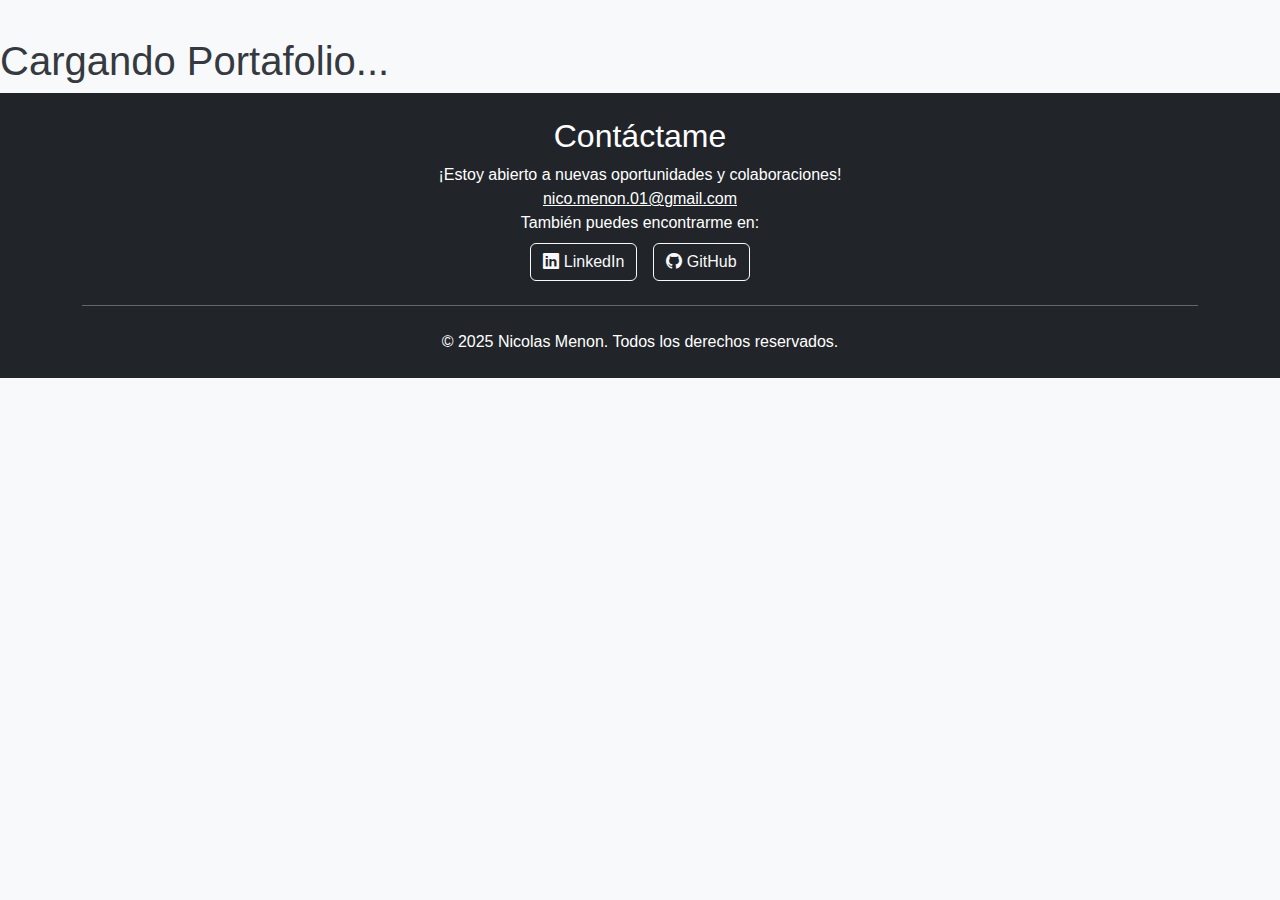
<file: index.html>
<!DOCTYPE html>
<html lang="es">

<head>
    <meta charset="UTF-8">
    <meta name="viewport" content="width=device-width, initial-scale=1.0">
    <title>Portafolio Nicolas Menón</title>
    <link href="https://cdn.jsdelivr.net/npm/bootstrap@5.3.3/dist/css/bootstrap.min.css" rel="stylesheet"
        integrity="sha384-QWTKZyjpPEjISv5WaRU9OFeRpok6YctnYmDr5pNlyT2bRjXh0JMhjY6hW+ALEwIH" crossorigin="anonymous">
    <link rel="stylesheet" href="style.css">
    <link rel="stylesheet" href="https://cdn.jsdelivr.net/npm/bootstrap-icons@1.11.3/font/bootstrap-icons.min.css">
</head>

<body class="d-flex flex-column min-vh-100">
    <div class="loading-screen" id="loading-screen">
        <div class="spinner-border text-light" role="status">
            <span class="visually-hidden">Cargando...</span>
        </div>
        <h1>Cargando Portafolio...</h1>
    </div>

    <main id="portfolio-content" class="container-fluid flex-grow-1" style="display: none;">
        <nav class="navbar navbar-expand-lg navbar-dark bg-dark fixed-top">
            <div class="container-fluid">
                <a class="navbar-brand" href="#">Nicolas Menón</a>
                <button class="navbar-toggler" type="button" data-bs-toggle="collapse" data-bs-target="#navbarNav"
                    aria-controls="navbarNav" aria-expanded="false" aria-label="Toggle navigation">
                    <span class="navbar-toggler-icon"></span>
                </button>
                <div class="collapse navbar-collapse" id="navbarNav">
                    <ul class="navbar-nav ms-auto">
                        <li class="nav-item">
                            <a class="nav-link active" aria-current="page" href="#about">Sobre Mí</a>
                        </li>
                        <li class="nav-item">
                            <a class="nav-link" href="#skills">Habilidades</a>
                        </li>
                        <li class="nav-item">
                            <a class="nav-link" href="#projects">Proyectos</a>
                        </li>
                        <li class="nav-item">
                            <a class="nav-link" href="#contact">Contacto</a>
                        </li>
                    </ul>
                </div>
            </div>
        </nav>

        <section id="about" class="py-5 mt-5">
            <div class="row align-items-center">
                <div class="col-md-4 text-center">
                    <img src="img/Perfil.jpg" alt="foto-de-perfil"
                        class="img-fluid rounded-circle w-50 mb-3 border border-light border-10">
                </div>
                <div class="col-md-8">
                    <h2 class="display-4">Hola, soy Nicolas Menón</h2>
                    <p class="lead">
                        Soy estudiante de dos tecnicaturas: Desarrollo de Software y Ciencia de Datos. Me apasiona la
                        programación,
                        el análisis de información y la creación de soluciones innovadoras que ayuden a mejorar procesos
                        y tomar decisiones más inteligentes.
                    </p>
                    <p>
                        Tengo conocimientos en lenguajes como Kotlin y JavaScript, adquiridos mediante formación
                        complementaria, y
                        continúo fortaleciendo mis habilidades en programación, bases de datos y análisis de datos a
                        través de mis estudios en las tecnicaturas de Desarrollo de Software y Ciencia de Datos.
                    </p>
                </div>
            </div>
        </section>

        <hr>

        <section id="skills" class="py-5">
            <h2 class="text-center mb-4">Mis Habilidades</h2>
            <div class="row">
                <div class="col-md-4 mb-3">
                    <div class="card text-center p-3">
                        <i class="bi bi-code-slash fs-1 text-primary"></i>
                        <h5 class="card-title mt-3">Desarrollo Web</h5>
                        <p class="card-text">HTML, CSS, JavaScript, React, Angular, Bootstrap</p>
                    </div>
                </div>
                <div class="col-md-4 mb-3">
                    <div class="card text-center p-3">
                        <i class="bi bi-hdd-fill fs-1 text-success"></i>
                        <h5 class="card-title mt-3">Bases de Datos</h5>
                        <p class="card-text">SQL, NoSQL, Python</p>
                    </div>
                </div>
                <div class="col-md-4 mb-3">
                    <div class="card text-center p-3">
                        <i class="bi bi-cloud-fill fs-1 text-info"></i>
                        <h5 class="card-title mt-3">Cloud Computing</h5>
                        <p class="card-text">Google Cloud Platform</p>
                    </div>
                </div>
            </div>
        </section>

        <hr>

        <section id="projects" class="py-5">
            <h2 class="text-center mb-4">Mis Proyectos</h2>
            <div class="row row-cols-1 row-cols-md-2 row-cols-lg-3 g-4">
                <div class="col-md-4 text-center">
                    <img src="img/Chainstarters.gif" alt="foto-de-perfil"
                        class="img-fluid w-50 mb-3 justify-content-center align-items-center">
                </div>
            </div>
        </section>

    </main>

    <footer id="contact" class="bg-dark text-white text-center py-4">
        <div class="container">
            <h2>Contáctame</h2>
            <p>¡Estoy abierto a nuevas oportunidades y colaboraciones!</p>
            <p><a href="mailto:nico.menon.01@gmail.com" class="text-white">nico.menon.01@gmail.com</a></p>
            <p>También puedes encontrarme en:</p>
            <div class="d-flex justify-content-center gap-3 mt-2">
                <a href="https://linkedin.com/in/" target="_blank" class="btn btn-outline-light">
                    <i class="bi bi-linkedin"></i> LinkedIn
                </a>
                <a href="https://github.com/Nico0626" target="_blank" class="btn btn-outline-light">
                    <i class="bi bi-github"></i> GitHub
                </a>
            </div>
            <hr class="bg-white my-4" style="opacity: 0.3;">
            <p class="mb-0">&copy; 2025 Nicolas Menon. Todos los derechos reservados.</p>
        </div>
    </footer>


    <script src="https://cdn.jsdelivr.net/npm/bootstrap@5.3.3/dist/js/bootstrap.bundle.min.js"
        integrity="sha384-YvpcrYf0tY3lHB60NNkmXc5s9fDVZLESaAA55NDzOxhy9GkcIdslK1eN7N6jIeHz"
        crossorigin="anonymous"></script>
    <script>
        // Lógica para la pantalla de carga
        window.addEventListener('load', function () {
            const loadingScreen = document.getElementById('loading-screen');
            const portfolioContent = document.getElementById('portfolio-content');
            // Simula un tiempo de carga (puedes ajustar el tiempo)
            setTimeout(function () {
                loadingScreen.classList.add('hidden'); 
                // Después de la transición, oculta completamente el elemento y muestra el contenido
                loadingScreen.addEventListener('transitionend', function () {
                    loadingScreen.style.display = 'none';
                    portfolioContent.style.display = 'block'; // Muestra el contenido
                    window.scrollTo(0, 0);
                }, { once: true }); 
            }, 1500);
        });
    </script>
</body>

</html>
</file>
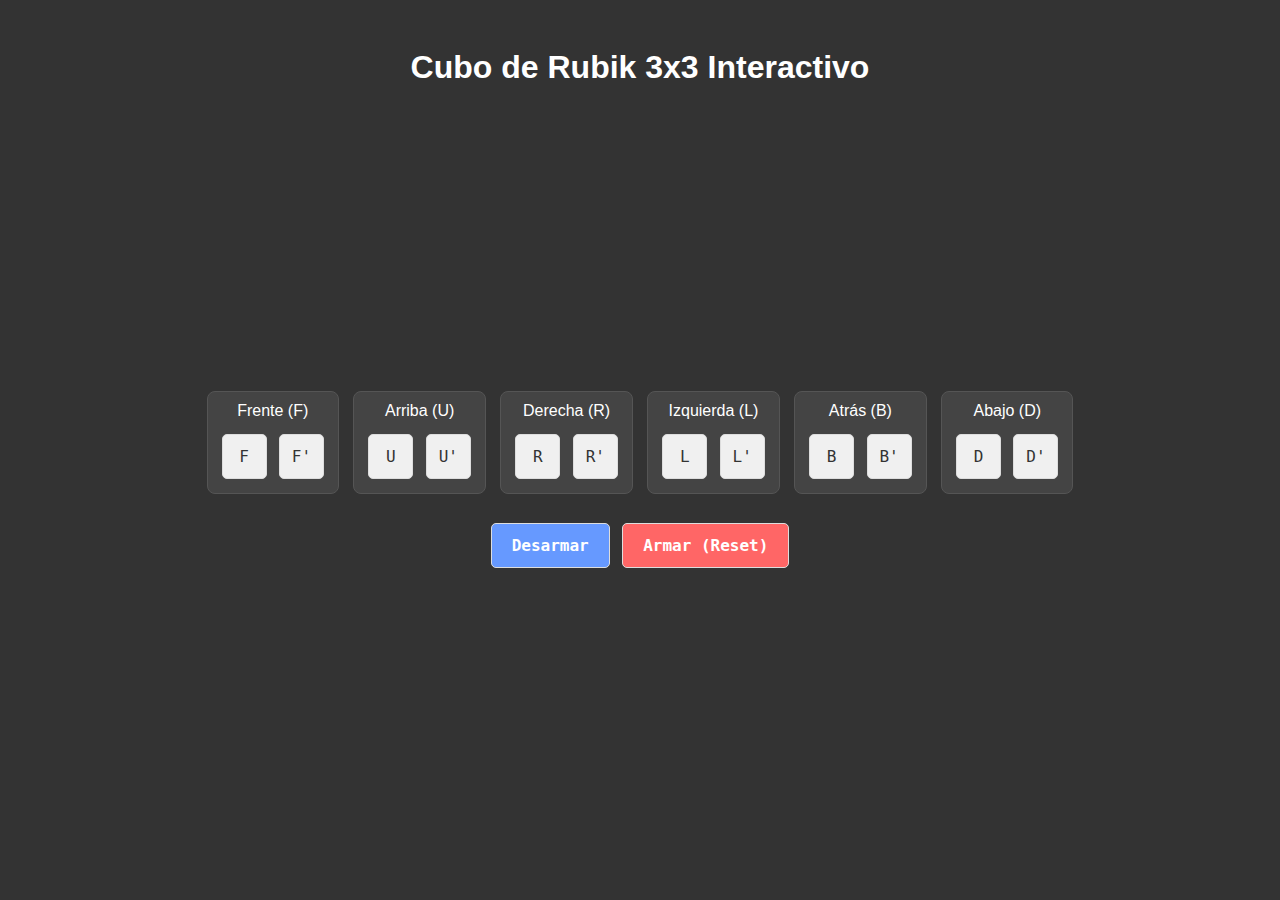
<file: rubik/index.html>
<!DOCTYPE html>
<html lang="es">

<head>
    <meta charset="UTF-8">
    <meta name="viewport" content="width=device-width, initial-scale=1.0">
    <title>Cubo de Rubik 3x3 Avanzado</title>
    <link rel="stylesheet" href="style.css">
</head>

<body>
    <h1>Cubo de Rubik 3x3 Interactivo</h1>
    <div class="scene">
        <div class="cube" id="cube">
        </div>
    </div>

    <div class="controls-container">
        <div class="control-group">
            <h4>Frente (F)</h4>
            <button onclick="move('F')">F</button>
            <button onclick="move('F\'')">F'</button>
        </div>
        <div class="control-group">
            <h4>Arriba (U)</h4>
            <button onclick="move('U')">U</button>
            <button onclick="move('U\'')">U'</button>
        </div>
        <div class="control-group">
            <h4>Derecha (R)</h4>
            <button onclick="move('R')">R</button>
            <button onclick="move('R\'')">R'</button>
        </div>
        <div class="control-group">
            <h4>Izquierda (L)</h4>
            <button onclick="move('L')">L</button>
            <button onclick="move('L\'')">L'</button>
        </div>
        <div class="control-group">
            <h4>Atrás (B)</h4>
            <button onclick="move('B')">B</button>
            <button onclick="move('B\'')">B'</button>
        </div>
        <div class="control-group">
            <h4>Abajo (D)</h4>
            <button onclick="move('D')">D</button>
            <button onclick="move('D\'')">D'</button>
        </div>
        <div class="main-controls">
            <button onclick="scramble()">Desarmar</button>
            <button onclick="resetCube()">Armar (Reset)</button>
        </div>
    </div>

    <script src="https://cdnjs.cloudflare.com/ajax/libs/gsap/3.11.5/gsap.min.js"></script>
    <script src="./main.js"></script>
</body>

</html>
</file>
<file: style.css>
body {
    font-family: 'Segoe UI', Tahoma, Geneva, Verdana, sans-serif;
    background-color: #f8f9fa; /* Color de fondo suave */
    color: #343a40; /* Color de texto principal */
}

/* Estilos para las secciones */
section {
    padding: 60px 0;
}

section:nth-of-type(even) {
    background-color: #e9ecef; /* Un color de fondo diferente para secciones alternas */
}

/* Ajuste para la barra de navegación fija */
.navbar {
    padding: 1rem 0;
}

.navbar-brand {
    font-weight: bold;
    font-size: 1.5rem;
}

/* Estilos para las tarjetas de habilidades */
.card {
    border: none;
    border-radius: 10px;
    box-shadow: 0 4px 8px rgba(0,0,0,0.1);
    transition: transform 0.3s ease;
}

.card:hover {
    transform: translateY(-5px);
}

/* Estilos para las imágenes de proyectos */
.card-img-top {
    border-top-left-radius: 10px;
    border-top-right-radius: 10px;
    height: 200px; /* Altura fija para las imágenes de proyectos */
    object-fit: cover; /* Asegura que la imagen cubra el espacio sin distorsionarse */
}

/* Ajuste para el texto del footer */
footer p {
    margin-bottom: 0;
}
</file>
<file: rubik/style.css>
:root {
    --cube-size: 210px; /* Tamaño total del cubo */
    --piece-size: 70px; /* Tamaño de cada cubie (debe ser 1/3 del total) */
    --transition-speed: 0.4s;
}

body {
    font-family: 'Segoe UI', Tahoma, Geneva, Verdana, sans-serif;
    background-color: #333;
    color: #fff;
    text-align: center;
    padding-top: 20px;
}

.scene {
    width: var(--cube-size);
    height: var(--cube-size);
    perspective: 1200px;
    margin: 40px auto;
}

.cube {
    width: 100%;
    height: 100%;
    position: relative;
    transform-style: preserve-3d;
    transform: rotateX(-30deg) rotateY(-45deg); /* Vista inicial isométrica */
}

.cubie {
    display: grid;
    position: absolute;
    width: var(--piece-size);
    height: var(--piece-size);
    transform-style: preserve-3d;
}

/* Las 6 caras de cada cubie */
.cubie > div {
    position: absolute;
    width: 100%;
    height: 100%;
    border: 2px solid #222; /* Borde para dar definición */
    background-size: cover;
    box-sizing: border-box;
}

/* Colores de las caras */
.cubie > .front  { background-color: #d82020; } /* Red */
.cubie > .back   { background-color: #ff8c00; } /* Orange */
.cubie > .right  { background-color: #0051e0; } /* Blue */
.cubie > .left   { background-color: #009e2a; } /* Green */
.cubie > .top    { background-color: #ffffff; } /* White */
.cubie > .bottom { background-color: #ffd500; } /* Yellow */

/* Posicionamiento de las caras del cubie */
.cubie > .front  { transform: translateZ(calc(var(--piece-size) / 2)); }
.cubie > .back   { transform: rotateY(180deg) translateZ(calc(var(--piece-size) / 2)); }
.cubie > .right  { transform: rotateY(90deg) translateZ(calc(var(--piece-size) / 2)); }
.cubie > .left   { transform: rotateY(-90deg) translateZ(calc(var(--piece-size) / 2)); }
.cubie > .top    { transform: rotateX(90deg) translateZ(calc(var(--piece-size) / 2)); }
.cubie > .bottom { transform: rotateX(-90deg) translateZ(calc(var(--piece-size) / 2)); }

/* Controles */
.controls-container { text-align: center; margin-top: 50px; }
.control-group {
    margin: 5px;
    display: inline-block;
    padding: 10px;
    border: 1px solid #555;
    border-radius: 8px;
    background-color: #444;
}
.control-group h4 { margin: 0 0 10px 0; font-weight: normal; }
.controls-container button {
    margin: 4px;
    padding: 10px;
    font-size: 16px;
    font-family: monospace;
    width: 45px;
    height: 45px;
    cursor: pointer;
    border-radius: 5px;
    background-color: #f0f0f0;
    border: 1px solid #ddd;
    color: #333;
    transition: background-color 0.2s, transform 0.1s;
}
.controls-container button:active { transform: scale(0.95); }
.main-controls { margin-top: 20px; }
.main-controls button {
    width: auto;
    background-color: #6699ff;
    font-weight: bold;
    color: #fff;
    padding: 12px 20px;
}
.main-controls button:last-child { background-color: #ff6666; }
</file>
